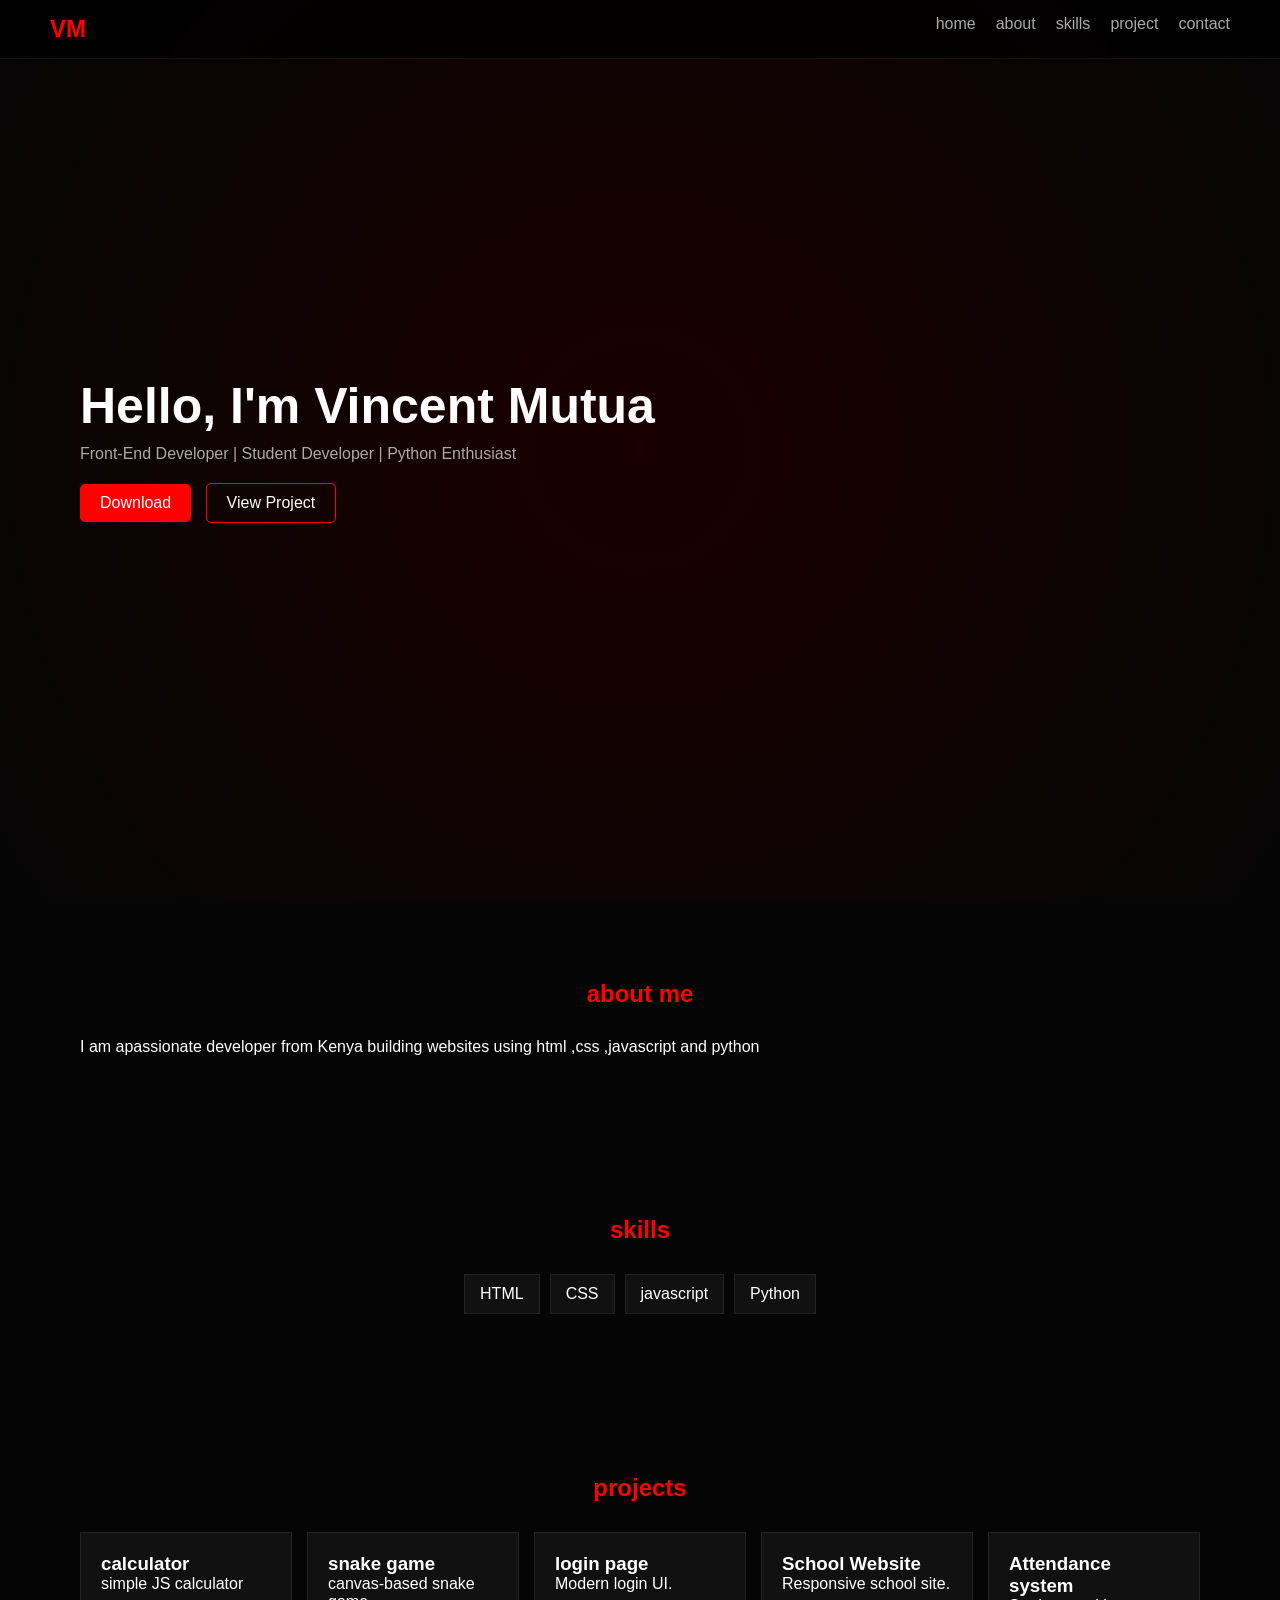
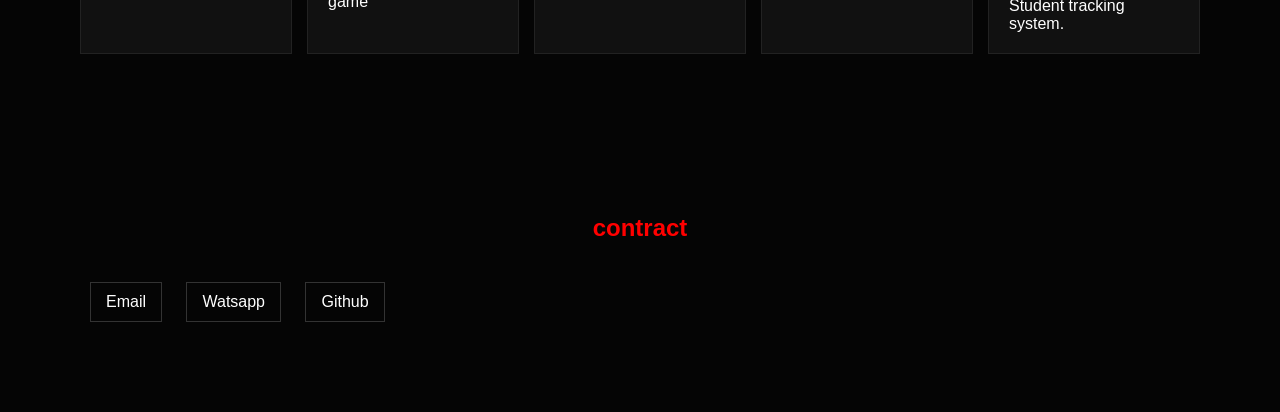
<file: index.html>
<!DOCTYPE html>
<html lang="en">
<head>
    <meta charset="UTF-8">
    <meta name="viewport" content="width=device-width, initial-scale=1.0">
    <title>Vincent portfolio</title>
    <link rel="stylesheet" href="style.css">
</head>
<body>
    <nav>
        <h2>VM</h2>
        <ul>
            <li><a href="#home">home</a></li>
            <li><a href="#about">about</a></li>
            <li><a href="#skills">skills</a></li>
            <li><a href="#project">project</a></li>
            <li><a href="#contact">contact</a></li>
        </ul>
    </nav>

    <section id="home" class="hero">
        <div class="hero-text">
            <h1>Hello, I'm <span>Vincent Mutua</span></h1>
            <p>Front-End Developer | Student Developer | Python Enthusiast</p>

            <div class="buttons">
                <a href="CV.pdf" class="btn primary download">Download</a>
                <a href="#projects" class="btn secondary">View Project</a>

            </div>

        </div>
        <div class="hero-img"></div>
    </section>
    <section id="about">
        <h2 class="title">about me</h2>
        <p class="center">
            I am apassionate developer from Kenya building websites using html ,css ,javascript and python
        </p>
    </section>
    <section id="skills">
        <h2 class="title">skills</h2>
        <div class="skills">
            <div>HTML</div>
            <div>CSS</div>
            <div>javascript</div>
            <div>Python</div>
        </div>
    </section>

    <section id="projects">
        <h2 class="title">projects</h2>
        <div class="projects">
            <div class="card">
               <h3>calculator</h3>
               <p>simple JS calculator</p>
            </div>

            <div class="card">
                <h3>snake game</h3>
                <p>canvas-based snake game</p>
            </div>
             <div class="card">
                <h3>login page</h3>
                <p>Modern login UI.</p>
             </div>
              <div class="card">
                <h3>School Website</h3>
                <p>Responsive school site.</p>
              </div>
               <div class="card">
                <h3>Attendance system</h3>
                <p>Student tracking system.</p>
               </div>
        </div>
    </section>

    <section id="contact">
        <h2 class="title">contract</h2>

        <div class="contact">
            <a href="vincentmutua702@gmail.com">Email</a>
            <a href="hhtps://wa.me/254769719157">Watsapp</a>
            <a href="#">Github</a>
        </div>
    </section>
    
</body>
</html>
</file>
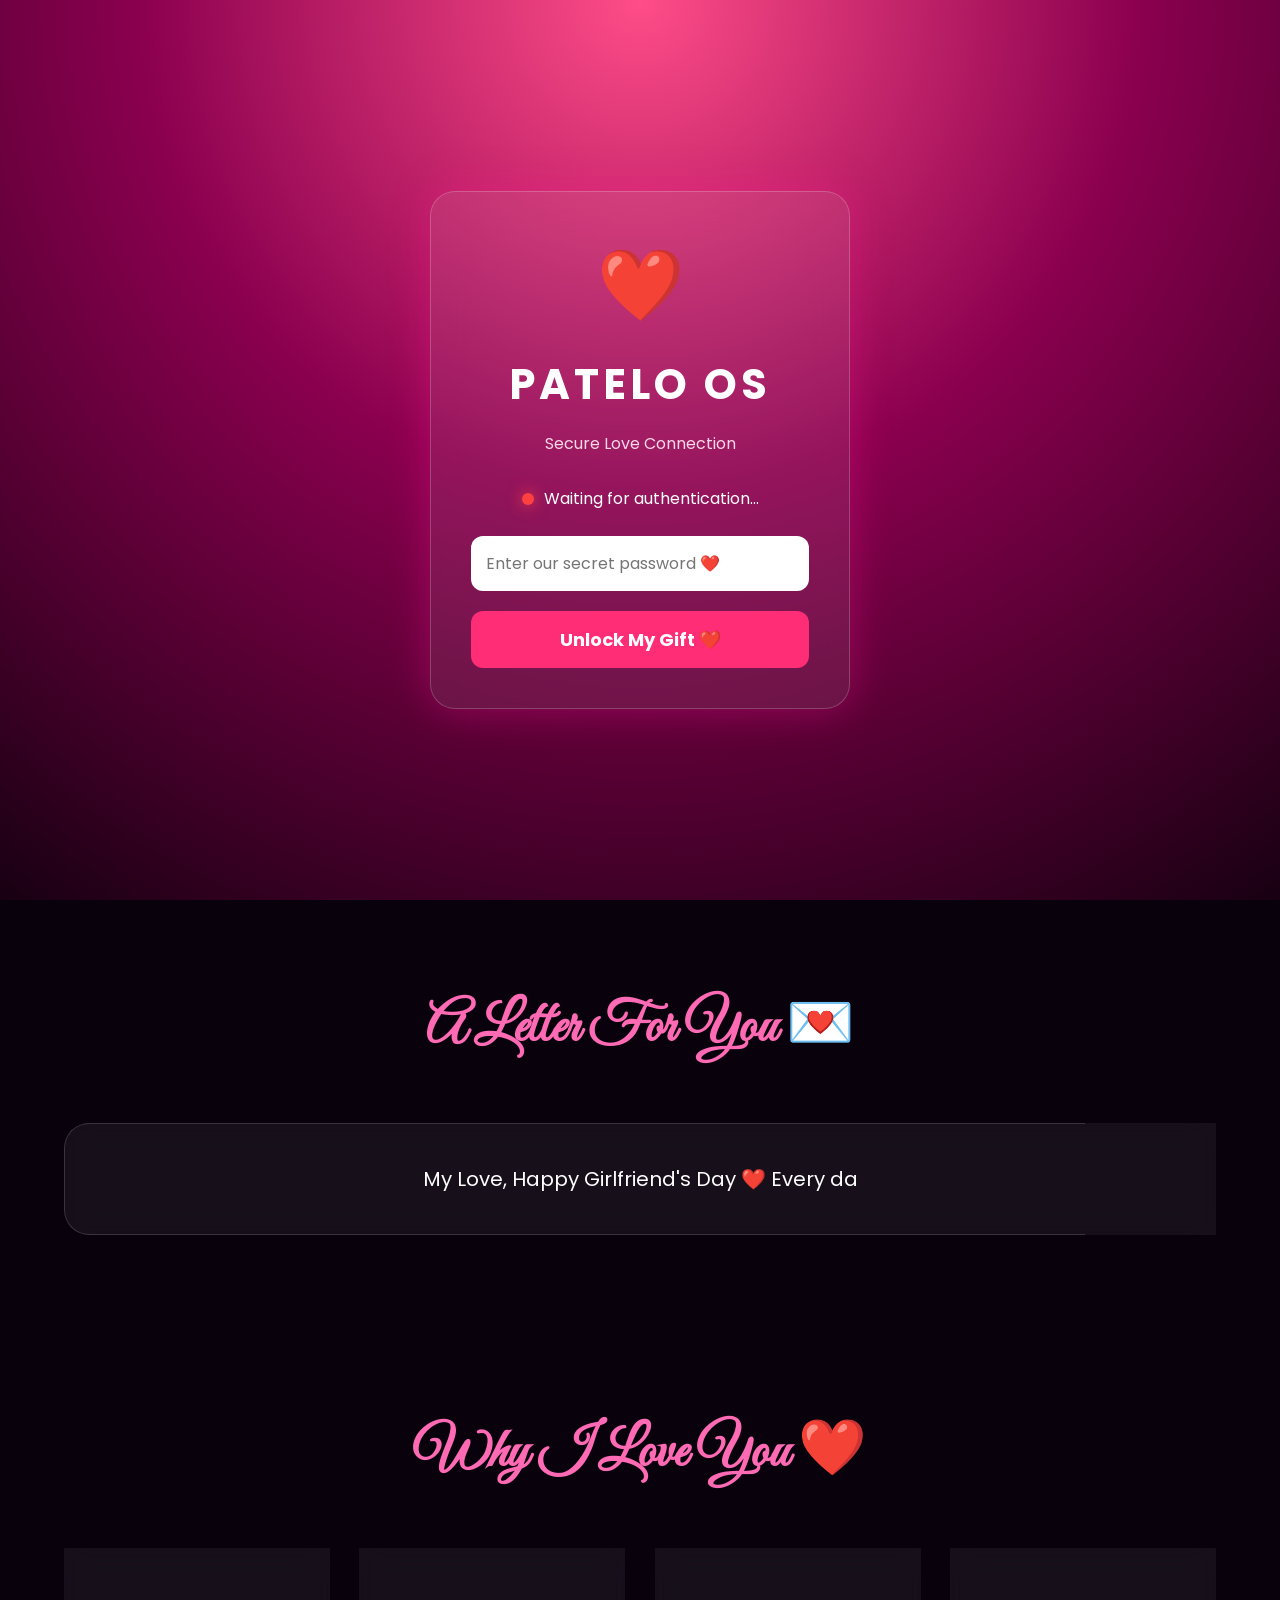
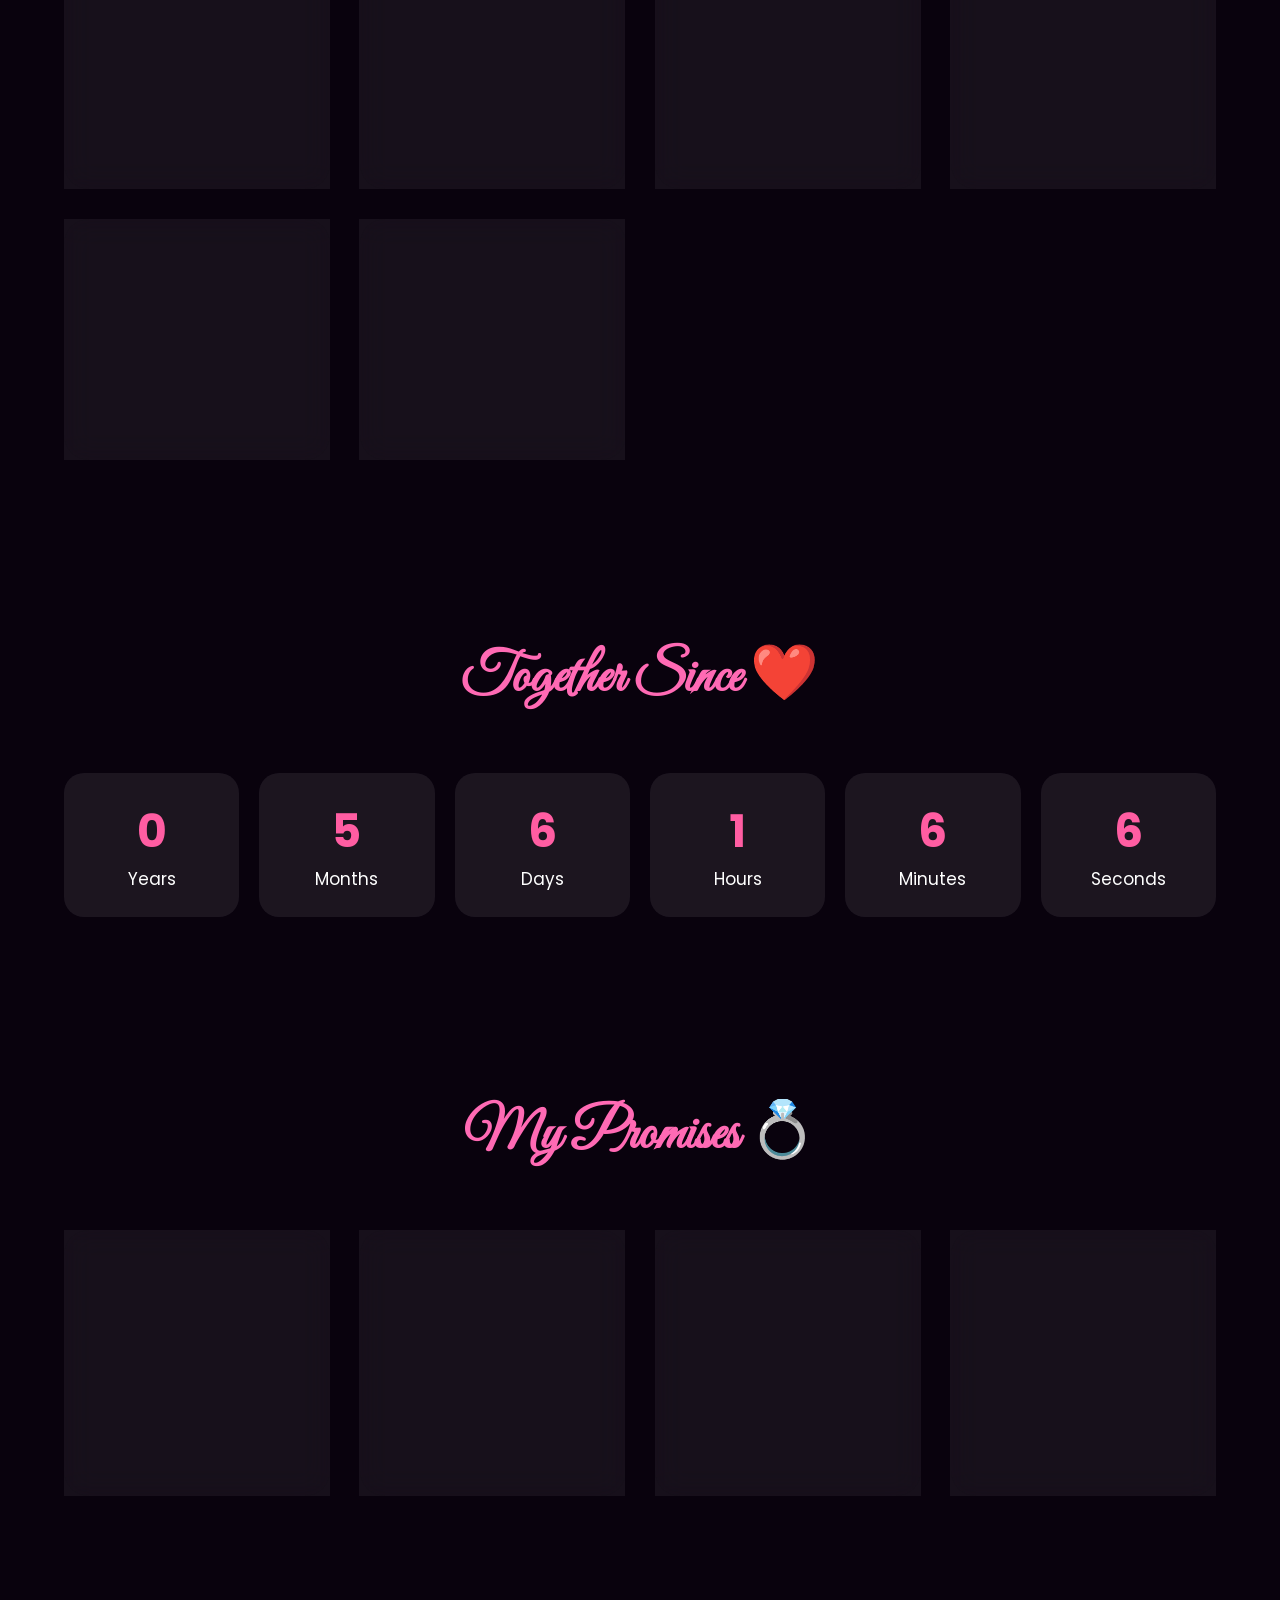
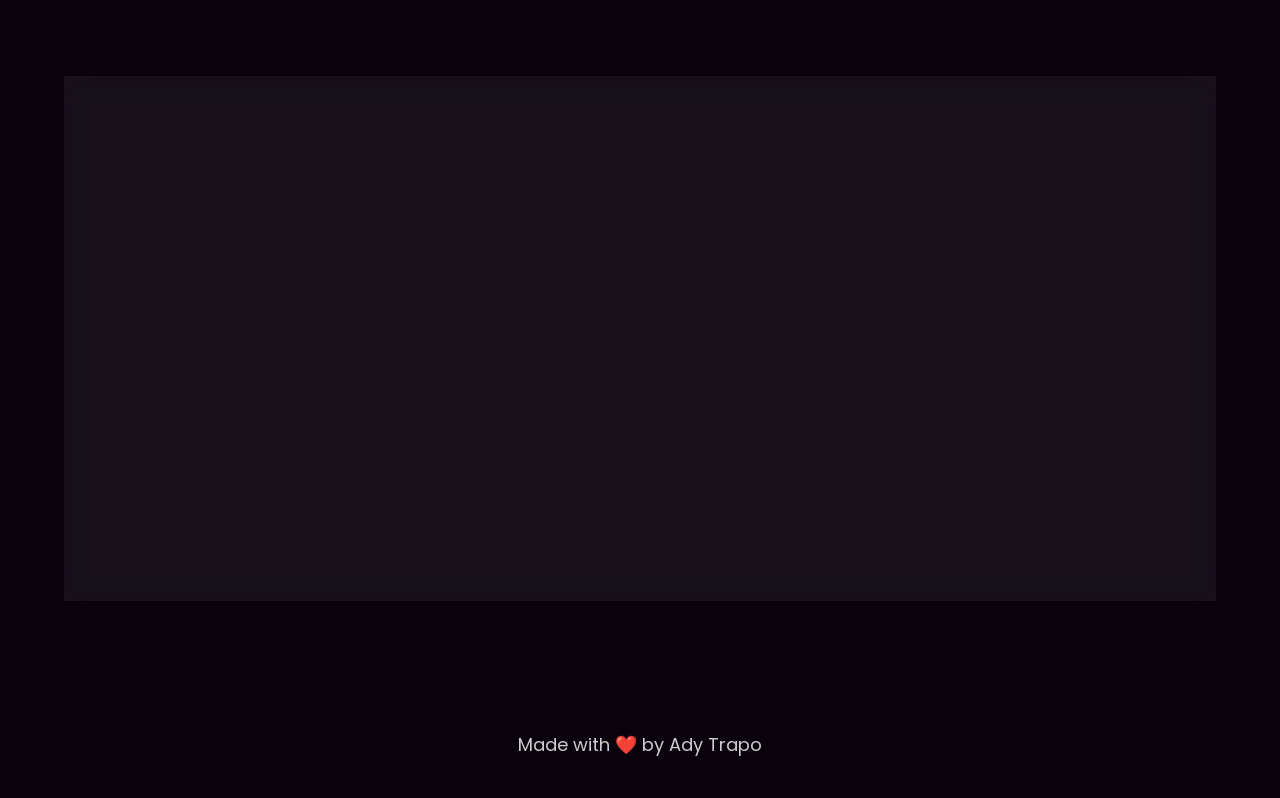
<file: love.html>
<!DOCTYPE html>
<html lang="en">
<head>
<meta charset="UTF-8">
<meta name="viewport" content="width=device-width, initial-scale=1.0">

<title>Happy Girlfriend's Day ❤️</title>

<link href="https://fonts.googleapis.com/css2?family=Great+Vibes&family=Poppins:wght@300;400;600;700&display=swap" rel="stylesheet">

<style>

*{
margin:0;
padding:0;
box-sizing:border-box;
font-family:Poppins,sans-serif;
}

html{
scroll-behavior:smooth;
}

body{

background:#09020d;
color:white;
overflow-x:hidden;

}

/* Background */

body::before{

content:"";
position:fixed;
top:0;
left:0;
width:100%;
height:100%;

background:
radial-gradient(circle at top,#ff2e88 0%,transparent 35%),
radial-gradient(circle at bottom,#6d0059 0%,transparent 40%),
linear-gradient(#09020d,#130011);

z-index:-4;

}

/* Stars */

.stars{

position:fixed;
width:100%;
height:100%;
top:0;
left:0;
overflow:hidden;
z-index:-3;

}

.star{

position:absolute;
background:white;
border-radius:50%;
animation:twinkle 3s infinite;

}

@keyframes twinkle{

0%,100%{
opacity:.2;
}

50%{
opacity:1;
}

}

/* Floating Hearts */

.hearts{

position:fixed;
width:100%;
height:100%;
pointer-events:none;
overflow:hidden;
z-index:-2;

}

.heart{

position:absolute;
bottom:-50px;
font-size:22px;
animation:floatHeart linear forwards;

}

@keyframes floatHeart{

0%{

transform:translateY(0) scale(.5);
opacity:0;

}

20%{

opacity:1;

}

100%{

transform:translateY(-120vh) scale(1.5) rotate(360deg);
opacity:0;

}

}

/* Navbar */

nav{

position:fixed;
top:0;
left:0;
width:100%;
padding:18px 10%;
display:flex;
justify-content:space-between;
align-items:center;
background:rgba(0,0,0,.35);
backdrop-filter:blur(15px);
z-index:999;

}

.logo{

font-family:"Great Vibes",cursive;
font-size:40px;
color:#ff69b4;

}

nav ul{

display:flex;
list-style:none;
gap:30px;

}

nav ul li a{

text-decoration:none;
color:white;
font-weight:600;
transition:.4s;

}

nav ul li a:hover{

color:#ff5da2;

}

.hero{

min-height:100vh;

display:flex;
justify-content:center;
align-items:center;
text-align:center;
padding:120px 20px;

}

.hero-content{

max-width:900px;

}

.hero h1{

font-family:"Great Vibes",cursive;
font-size:90px;
color:#ff6db7;

text-shadow:

0 0 20px #ff2f92,
0 0 40px #ff2f92;

}

.hero h2{

font-size:38px;
margin:20px 0;

}

.hero p{

font-size:20px;
line-height:1.8;
color:#f3d6e7;

}

/* Buttons */

.buttons{

margin-top:45px;

display:flex;
justify-content:center;
gap:25px;
flex-wrap:wrap;

}

.btn{

padding:18px 45px;

border:none;
border-radius:50px;

font-size:18px;
font-weight:bold;

cursor:pointer;

transition:.4s;

}

.primary{

background:#ff2f92;
color:white;

box-shadow:

0 0 20px #ff2f92;

}

.primary:hover{

transform:translateY(-8px);

box-shadow:

0 0 40px #ff2f92;

}

.secondary{

background:white;
color:#ff2f92;

}

.secondary:hover{

transform:translateY(-8px);

}

/* Glass Cards */

.container{

width:90%;
max-width:1200px;
margin:auto;

}

.section{

padding:90px 0;

}

.title{

text-align:center;
font-size:55px;
font-family:"Great Vibes",cursive;
margin-bottom:60px;
color:#ff6ab4;

}

.grid{

display:grid;
grid-template-columns:repeat(auto-fit,minmax(260px,1fr));
gap:30px;

}

.card{

background:rgba(255,255,255,.06);

border:1px solid rgba(255,255,255,.15);

border-radius:25px;

padding:35px;

backdrop-filter:blur(15px);

transition:.5s;

}

.card:hover{

transform:translateY(-12px);

box-shadow:0 0 30px #ff2f92;

}

.card h3{

margin-bottom:15px;
color:#ff6ab4;

}

/* Counter */

.counter{

display:grid;
grid-template-columns:repeat(6,1fr);
gap:20px;

}

.time{

background:rgba(255,255,255,.08);

padding:25px;
border-radius:20px;

text-align:center;

}

.time span{

font-size:45px;
font-weight:bold;
display:block;

color:#ff5da2;

}

.time small{

font-size:17px;

}

/* Letter */

.letter{

font-size:20px;
line-height:2;
text-align:center;
max-width:900px;
margin:auto;

}

/* Footer */

footer{

padding:40px;
text-align:center;

font-size:18px;

color:#ccc;

}

/* Responsive */

@media(max-width:900px){

.hero h1{

font-size:60px;

}
@keyframes floatHeart{

0%{
transform:translateY(0) scale(.5);
opacity:0;
}

20%{
opacity:1;
}

100%{
transform:translateY(-120vh) scale(1.5) rotate(360deg);
opacity:0;
}

}

.card{
opacity:0;
}

.hero h2{

font-size:30px;

}

.counter{

grid-template-columns:repeat(2,1fr);

}

}

@media(max-width:600px){

.hero h1{

font-size:48px;

}

.counter{

grid-template-columns:1fr 1fr;

}

}

#loginScreen{
    position:fixed;
    inset:0;
    z-index:999999;
    display:flex;
    justify-content:center;
    align-items:center;
    background:
    radial-gradient(circle at top,#ff4d88 0%,#8b004f 45%,#180012 100%);
    overflow:hidden;
}

.loginBox{

    width:420px;
    max-width:90%;
    padding:40px;

    background:rgba(255,255,255,.08);

    backdrop-filter:blur(20px);

    border:1px solid rgba(255,255,255,.2);

    border-radius:25px;

    text-align:center;

    box-shadow:
    0 0 40px rgba(255,20,147,.35);

}

.logoHeart{

    font-size:70px;

    animation:heartPulse 1.5s infinite;

}

.loginBox h1{

    color:#fff;

    font-size:42px;

    letter-spacing:4px;

    margin:15px 0;

}

.subtitle{

    color:#ffd8e8;

    margin-bottom:30px;

}

.status{

    color:#fff;

    margin-bottom:25px;

    display:flex;

    justify-content:center;

    align-items:center;

    gap:10px;

}

.dot{

    width:12px;

    height:12px;

    border-radius:50%;

    background:#ff4040;

    box-shadow:0 0 15px #ff4040;

    animation:blink 1s infinite;

}

#password{

    width:100%;

    padding:15px;

    border:none;

    border-radius:12px;

    outline:none;

    font-size:16px;

    margin-bottom:20px;

    box-sizing:border-box;

}

#unlockBtn{

    width:100%;

    padding:15px;

    border:none;

    border-radius:12px;

    cursor:pointer;

    font-size:18px;

    font-weight:bold;

    background:#ff2d75;

    color:white;

    transition:.3s;

}

#unlockBtn:hover{

    transform:scale(1.05);

    box-shadow:0 0 25px hotpink;

}

#loadingArea{

    margin-top:30px;

    display:none;

}

#loadingText{

    color:white;

    margin-bottom:15px;

    min-height:28px;

    font-size:18px;

}

.progress{

    width:100%;

    height:14px;

    background:rgba(255,255,255,.2);

    border-radius:20px;

    overflow:hidden;

}

#progressBar{

    width:0%;

    height:100%;

    background:linear-gradient(90deg,#ff2d75,#ff9ac5);

    transition:width .5s;

}

@keyframes heartPulse{

    0%,100%{

        transform:scale(1);

    }

    50%{

        transform:scale(1.15);

    }

}

@keyframes blink{

    50%{

        opacity:.3;

    }

}

</style>

</head>

<body>
    <!-- ================= LOGIN SCREEN ================= -->

<div id="loginScreen">

    <div class="loginBox">

        <div class="logoHeart">❤️</div>

        <h1>PATELO OS</h1>

        <p class="subtitle">
            Secure Love Connection
        </p>

        <div class="status">

            <span class="dot"></span>

            Waiting for authentication...

        </div>

        <input
            type="password"
            id="password"
            placeholder="Enter our secret password ❤️">

        <button id="unlockBtn">

            Unlock My Gift ❤️

        </button>

        <div id="loadingArea">

            <div id="loadingText"></div>

            <div class="progress">

                <div id="progressBar"></div>

            </div>

        </div>

    </div>

</div>

<div class="stars"></div>

<div class="hearts"></div>

<nav>

<div class="logo">

My Love ❤️

</div>

<ul>

<li><a href="#home">Home</a></li>

<li><a href="#letter">Letter</a></li>

<li><a href="#love">Love</a></li>

<li><a href="#counter">Counter</a></li>

<li><a href="#end">Forever</a></li>

</ul>

</nav>

<section class="hero" id="home">

<div class="hero-content">

<h1>Happy Girlfriend's Day ❤️</h1>

<h2>To The Most Beautiful Girl In My World</h2>

<p>

Every heartbeat reminds me of you.

Every smile begins with you.

Every dream includes you.

Thank you for making my life beautiful.

</p>

<div class="buttons">

<button class="btn primary" id="loveBtn">

❤️ I Love You

</button>

<button class="btn secondary">

Forever & Always

</button>

</div>

</div>

</section>
<!-- ===========================
LOVE LETTER
=========================== -->

<section class="section" id="letter">

<div class="container">

<h2 class="title">A Letter For You 💌</h2>

<div class="card">

<div class="letter" id="typeLetter"></div>

</div>

</div>

</section>

<!-- ===========================
WHY I LOVE YOU
=========================== -->

<section class="section" id="love">

<div class="container">

<h2 class="title">Why I Love You ❤️</h2>

<div class="grid">

<div class="card">

<h3>😊 Your Smile</h3>

<p>
Your smile brightens every day of my life.
It gives me peace and reminds me how lucky I am to have you.
</p>

</div>

<div class="card">

<h3>💖 Your Heart</h3>

<p>
Your kindness and love make everyone around you happier.
You have the most beautiful heart I have ever known.
</p>

</div>

<div class="card">

<h3>🌎 My Safe Place</h3>

<p>
Whenever I am with you,
the whole world feels calm.
Home is wherever you are.
</p>

</div>

<div class="card">

<h3>🌹 Forever</h3>

<p>
No matter what tomorrow brings,
I will always choose you,
love you,
respect you,
and stand beside you.
</p>

</div>

<div class="card">

<h3>✨ Beautiful Soul</h3>

<p>
Your beauty isn't just your face.
It is your kindness,
your patience,
your strength,
and your beautiful soul.
</p>

</div>

<div class="card">

<h3>❤️ Thank You</h3>

<p>
Thank you for believing in me,
supporting me,
making me laugh,
and making every ordinary day feel special.
</p>

</div>

</div>

</div>

</section>

<!-- ===========================
LOVE COUNTER
=========================== -->

<section class="section" id="counter">

<div class="container">

<h2 class="title">

Together Since ❤️

</h2>

<div class="counter">

<div class="time">

<span id="years">0</span>

<small>Years</small>

</div>

<div class="time">

<span id="months">0</span>

<small>Months</small>

</div>

<div class="time">

<span id="days">0</span>

<small>Days</small>

</div>

<div class="time">

<span id="hours">0</span>

<small>Hours</small>

</div>

<div class="time">

<span id="minutes">0</span>

<small>Minutes</small>

</div>

<div class="time">

<span id="seconds">0</span>

<small>Seconds</small>

</div>

</div>

</div>

</section>

<!-- ===========================
PROMISES
=========================== -->

<section class="section">

<div class="container">

<h2 class="title">

My Promises 💍

</h2>

<div class="grid">

<div class="card">

<h3>❤️ Love</h3>

<p>
I promise to love you every single day,
through happiness,
through challenges,
and through every season of life.
</p>

</div>

<div class="card">

<h3>🤝 Respect</h3>

<p>
I promise to respect your dreams,
your feelings,
and your decisions,
always.
</p>

</div>

<div class="card">

<h3>🌹 Care</h3>

<p>
I promise to care for you,
comfort you,
and always make you feel appreciated.
</p>

</div>

<div class="card">

<h3>✨ Forever</h3>

<p>
If I had to choose again,
I would still choose you.
Again.
Again.
And forever.
</p>

</div>

</div>

</div>

</section>

<!-- ===========================
ENDING
=========================== -->

<section class="section" id="end">

<div class="container">

<div class="card">

<h2 class="title">

Happy Girlfriend's Day ❤️

</h2>

<div class="letter">

Thank you for coming into my life.

Thank you for making me smile.

Thank you for being my happiness.

No matter where life takes us,

you will always have a special place in my heart.

<br><br>

❤️

I Love You So Much

❤️

<br><br>

Forever Yours,

<br>

<b>Patelo ❤️</b>

</div>

</div>

</div>

</section>
<footer>

Made with ❤️ by Ady Trapo

</footer>

<script>

// ----------------------------
// CREATE STARS
// ----------------------------

const stars = document.querySelector(".stars");

for(let i=0;i<250;i++){

const star=document.createElement("div");

star.className="star";

star.style.width=Math.random()*3+"px";
star.style.height=star.style.width;

star.style.left=Math.random()*100+"%";
star.style.top=Math.random()*100+"%";

star.style.animationDelay=Math.random()*5+"s";

stars.appendChild(star);

}

// ----------------------------
// FLOATING HEARTS
// ----------------------------

const hearts=document.querySelector(".hearts");

function createHeart(){

const heart=document.createElement("div");

heart.className="heart";

heart.innerHTML="❤️";

heart.style.left=Math.random()*100+"%";

heart.style.fontSize=(20+Math.random()*35)+"px";

heart.style.animationDuration=(5+Math.random()*5)+"s";

hearts.appendChild(heart);

setTimeout(()=>{

heart.remove();

},10000);

}

setInterval(createHeart,300);

// ----------------------------
// TYPE WRITER
// ----------------------------

const message=`My Love,

Happy Girlfriend's Day ❤️

Every day with you is my favorite day.

Thank you for loving me,
supporting me,
believing in me,
and making my life brighter.

You are my happiness,
my peace,
my best friend,
and my greatest blessing.

If I had one wish,
it would be to keep making beautiful memories with you forever.

I love you more than words can ever explain.

Forever Yours,

❤️ Ady Trapo ❤️`;

let i=0;

function typing(){

if(i<message.length){

document.getElementById("typeLetter").innerHTML+=message.charAt(i);

i++;

setTimeout(typing,40);

}

}

typing();

// ----------------------------
// LOVE COUNTER
// ----------------------------

// CHANGE THIS DATE

const startDate=new Date("2026-07-02T00:00:00");

function updateCounter(){

const now=new Date();

let diff=now-startDate;

const second=1000;
const minute=60*second;
const hour=60*minute;
const day=24*hour;

const years=Math.floor(diff/(365*day));

diff-=years*(365*day);

const months=Math.floor(diff/(30*day));

diff-=months*(30*day);

const days=Math.floor(diff/day);

diff-=days*day;

const hours=Math.floor(diff/hour);

diff-=hours*hour;

const minutes=Math.floor(diff/minute);

diff-=minutes*minute;

const seconds=Math.floor(diff/1000);

document.getElementById("years").innerHTML=years;

document.getElementById("months").innerHTML=months;

document.getElementById("days").innerHTML=days;

document.getElementById("hours").innerHTML=hours;

document.getElementById("minutes").innerHTML=minutes;

document.getElementById("seconds").innerHTML=seconds;

}

updateCounter();

setInterval(updateCounter,1000);

// ----------------------------
// LOVE BUTTON
// ----------------------------

const loveBtn=document.getElementById("loveBtn");

loveBtn.onclick=function(){

loveBtn.innerHTML="❤️ I LOVE YOU ❤️";

fireworks();

};

// ----------------------------
// FIREWORKS
// ----------------------------

function fireworks(){

for(let i=0;i<120;i++){

const p=document.createElement("div");

p.innerHTML=["❤️","💖","💕","💗","💘"][Math.floor(Math.random()*5)];

p.style.position="fixed";

p.style.left=window.innerWidth/2+"px";

p.style.top=window.innerHeight/2+"px";

p.style.fontSize=(20+Math.random()*30)+"px";

p.style.pointerEvents="none";

document.body.appendChild(p);

const angle=Math.random()*360;

const distance=150+Math.random()*300;

const x=Math.cos(angle*Math.PI/180)*distance;

const y=Math.sin(angle*Math.PI/180)*distance;

p.animate([

{

transform:"translate(0,0) scale(1)",

opacity:1

},

{

transform:`translate(${x}px,${y}px) scale(0)`,

opacity:0

}

],{

duration:2500,

easing:"ease-out"

});

setTimeout(()=>{

p.remove();

},2500);

}

}


const unlockBtn = document.getElementById("unlockBtn");
const passwordInput = document.getElementById("password");
const loadingArea = document.getElementById("loadingArea");
const loadingText = document.getElementById("loadingText");
const progressBar = document.getElementById("progressBar");
const loginScreen = document.getElementById("loginScreen");
const statusDot = document.querySelector(".dot");
const statusText = document.querySelector(".status");

const PASSWORD = "my love"; // <-- Change this

unlockBtn.addEventListener("click", unlockGift);

passwordInput.addEventListener("keydown", function(e){

    if(e.key === "Enter"){

        unlockGift();

    }

});

function unlockGift(){

    if(passwordInput.value !== PASSWORD){

        passwordInput.value = "";
        passwordInput.placeholder = "❌ Wrong Password";
        passwordInput.style.border = "2px solid red";

        return;

    }

    passwordInput.style.display = "none";
    unlockBtn.style.display = "none";

    loadingArea.style.display = "block";

    statusDot.style.background = "#00ff66";
    statusDot.style.boxShadow = "0 0 20px #00ff66";
    statusText.lastChild.textContent = " Connected";

    const steps = [

        {
            text:"❤️ Connecting to patelo...",
            progress:15
        },

        {
            text:"💖 Verifying our memories...",
            progress:35
        },

        {
            text:"💕 Collecting kisses...",
            progress:55
        },

        {
            text:"🌹 Unlocking our love story...",
            progress:75
        },

        {
            text:"✨ Preparing your surprise...",
            progress:95
        },

         {
            text:"✨ Wait a few secs...",
            progress:99
        },

        {
            text:"❤️ Welcome My Love,my love ❤️",
            progress:100
        }

    ];

    let i = 0;

    function nextStep(){

        loadingText.innerHTML = steps[i].text;

        progressBar.style.width =
        steps[i].progress + "%";

        i++;

        if(i < steps.length){

            setTimeout(nextStep,1200);

        }else{

            setTimeout(function(){

                loginScreen.style.transition = "1.5s";

                loginScreen.style.opacity = "0";

                if(typeof heartExplosion === "function"){

                    heartExplosion();

                }

                setTimeout(function(){

                    loginScreen.style.display = "none";

                },1500);

            },1000);

        }

    }

    nextStep();

}

// ----------------------------
// SCROLL ANIMATION
// ----------------------------

const cards=document.querySelectorAll(".card");

const observer=new IntersectionObserver(entries=>{

entries.forEach(entry=>{

if(entry.isIntersecting){

entry.target.animate([

{

opacity:0,

transform:"translateY(80px)"

},

{

opacity:1,

transform:"translateY(0)"

}

],{

duration:900,

fill:"forwards"

});

}

});

});

cards.forEach(card=>observer.observe(card));

</script>

</body>
</html>
</file>
<file: style.css>
*{
    margin: 0;
    padding: 0;
    box-sizing: border-box;
    font-family: arial;
    scroll-behavior: smooth;
}
body{
    background: #050505;
    color: white;
}
nav{
    position: fixed;
    top: 0;
    width: 100%;
    display: flex;
    justify-content: space-between;
    padding: 15px 50px;
    background: rgba(0,0,0,0.7);
    border-bottom: 1px solid #111;
}
nav h2{
    color: red;
}
nav ul{
    display: flex;
    list-style: none;
    gap: 20px;
}
nav ul li a{
    color: #aaa;
    text-decoration: none;
}
nav ul li a:hover{
    color: red;
}
.hero{
    height: 100vh;
    display: flex;
    justify-content: space-between;
    align-items: center;
    padding: 0 80px;
    background: radial-gradient(circle,#1a0000,#050505);
}
.hero-text h1{
font-size: 50px;
}
.hero p{
    color: #aaa;
    margin-top: 10px;
}
.buttons{
    margin-top: 20px;
}
.btn{
    padding: 10px 20px;
    border-radius: 5px;
    text-decoration: none;
    margin-right: 10px;
    display: inline-block;
}
.primary{
    background: red;
    color: white;
}
.secondary{
    border: 1px solid red;
    color: white;
}
.hero img{
    width: 250px;
    height: 250px;
    border-radius: 50%;
    background: linear-gradient(red,black);
    box-shadow: 0 0 30px red;
}
section{
    padding: 80px;
}
.title{
    text-align: center;
    color: red;
    margin-bottom: 30px;
}
.skills{
    display: flex;
    justify-content: center;
    gap: 10px;
    flex-wrap: wrap;
}
.skills div{
    padding: 10px 15px;
    background: #111;
    border: 1px solid #222;
}
.projects{
  display: grid;
  grid-template-columns: repeat(auto-fit,minmax(200px,1fr));
  gap: 15px;
}
.card{
    background: #111;
    padding: 20px;
    border: 1px solid #222;
    transition: 0.3s;
}
.card:hover{
    border-color: red;
    transform: translateY(-5px);
}
.contact a{
    margin: 10px;
    padding: 10px 15px;
    display: inline-block;
    border: 1px solid #333;
    color: white;
    text-decoration: none;
}
.contact a:hover{
    background: red;
    border-color: red;
}
</file>
